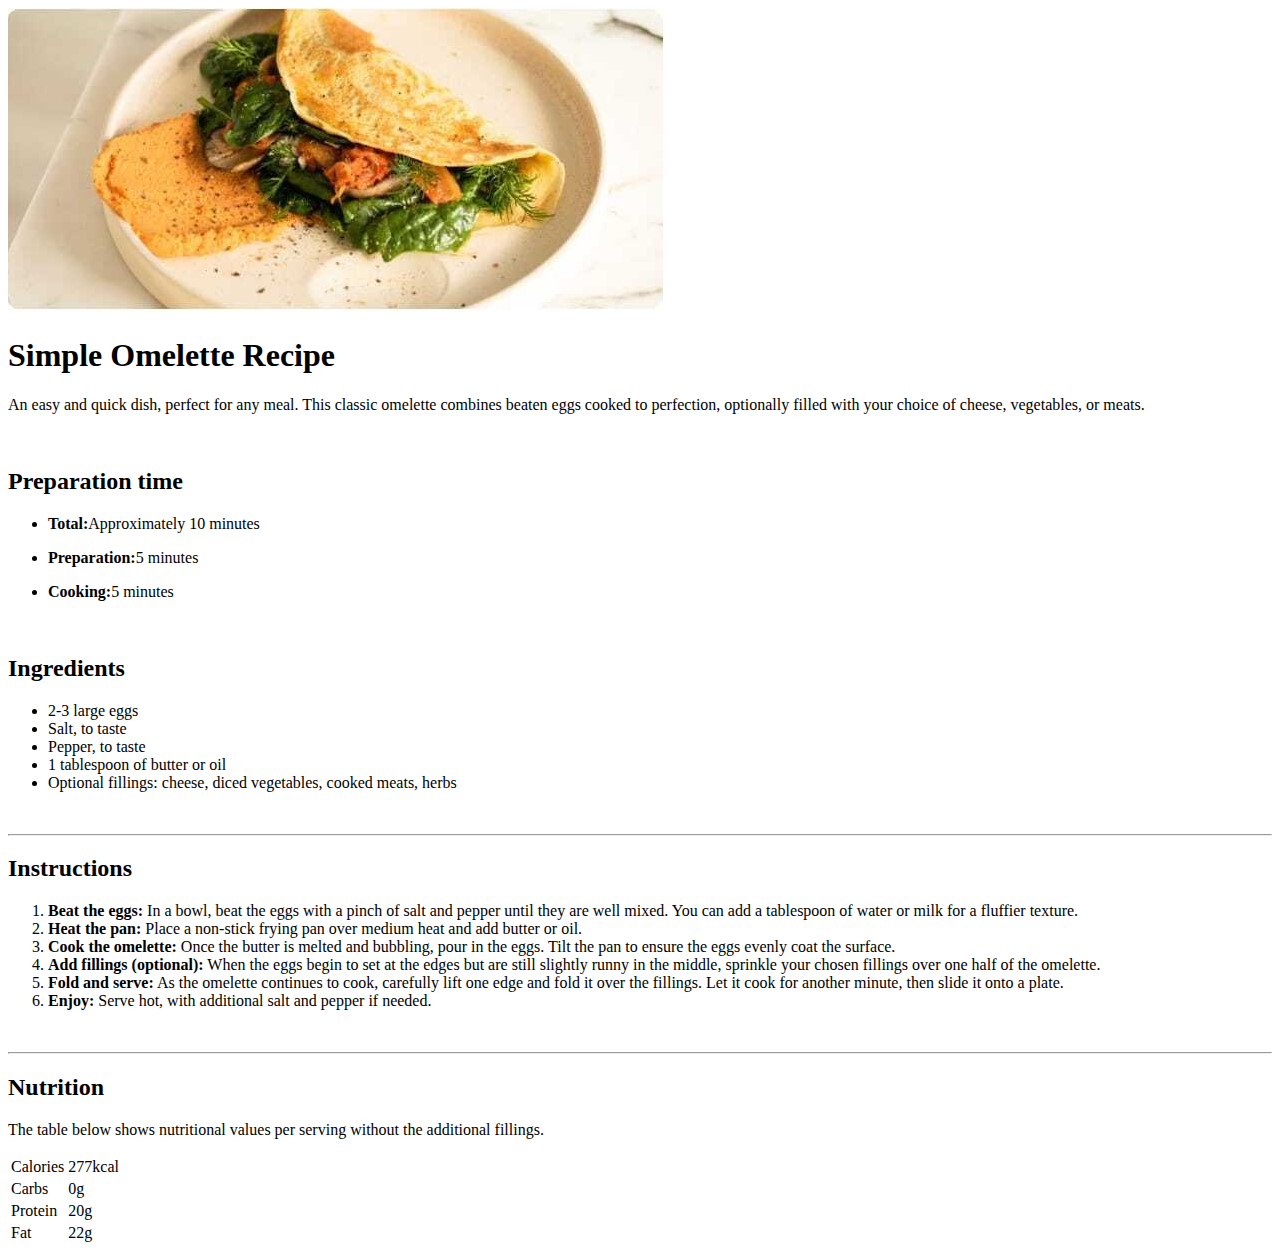
<file: assigment1/index.html>
<!DOCTYPE html>
<html lang="en">
<head>
    <meta charset="UTF-8">
    <meta name="viewport" content="width=device-width, initial-scale=1.0">
    <title>html</title>
</head>
<body>
    <img src="./assig1.jpg" alt="picture of sandwich ">
    <div id="1">
        <h1>Simple Omelette Recipe </h1>
        <p>An easy and quick dish, perfect for any meal. 
            This classic omelette combines beaten eggs cooked to perfection,
             optionally filled with your choice of cheese, vegetables, or meats.</p>
    </div>

    <br>

    <div id="2"> <h2 >Preparation time</h2>
    <ul>
        
        <li><b>Total:</b>Approximately 10 minutes</li>
    </ul>
       <ul>
    <li><b>Preparation:</b>5 minutes</li></ul>
       <ul>
    <li><b>Cooking:</b>5 minutes</li></ul>
</div>

    <br>

    <div id="3"> 
        <h2>Ingredients</h2>
        <ul>
            <li>2-3 large eggs</li>
            <li>Salt, to taste</li>
            <li>Pepper, to taste</li>
            <li>1 tablespoon of butter or oil</li>
            <li>Optional fillings: cheese, diced vegetables, cooked meats, herbs</li>
        </ul>
    </div>

    <br>
    <hr>

    <div id="4"><h2>Instructions</h2>
        <ol>
            <li><b>Beat the eggs: </b>In a bowl, beat the eggs with a pinch of salt and pepper until they are well mixed. You can add a tablespoon of water or milk for a fluffier texture.</li>
            <li><b> Heat the pan:</b> Place a non-stick frying pan over medium heat and add butter or oil.</li>
            <li><b> Cook the omelette:</b> Once the butter is melted and bubbling, pour in the eggs. Tilt the pan to ensure the eggs evenly coat the surface.</li>
            <li><b> Add fillings (optional):</b> When the eggs begin to set at the edges but are still slightly runny in the middle, sprinkle your chosen fillings over one half of the omelette.</li>
            <li><b> Fold and serve:</b> As the omelette continues to cook, carefully lift one edge and fold it over the fillings. Let it cook for another minute, then slide it onto a plate.</li>
            <li><b> Enjoy: </b>Serve hot, with additional salt and pepper if needed.</li>
        </ol>

    </div>

    <br>
    <hr>

    <div id="5">
        <h2>Nutrition</h2>
        <p>The table below shows nutritional values per serving without the additional fillings.</p>
        <table>
                <tr>
                <td>Calories</td>
                <td>277kcal</td>
                </tr>
                <tr>
                <td>Carbs</td>
                <td>0g</td>
                </tr>
                <tr>
                    <td>Protein</td>
                    <td>20g</td>
                    </tr>
                
                    <tr>
                        <td>Fat </td>
                        <td>22g</td>
                        </tr>
        </table>
    </div>
    

</body>
</html>
</file>
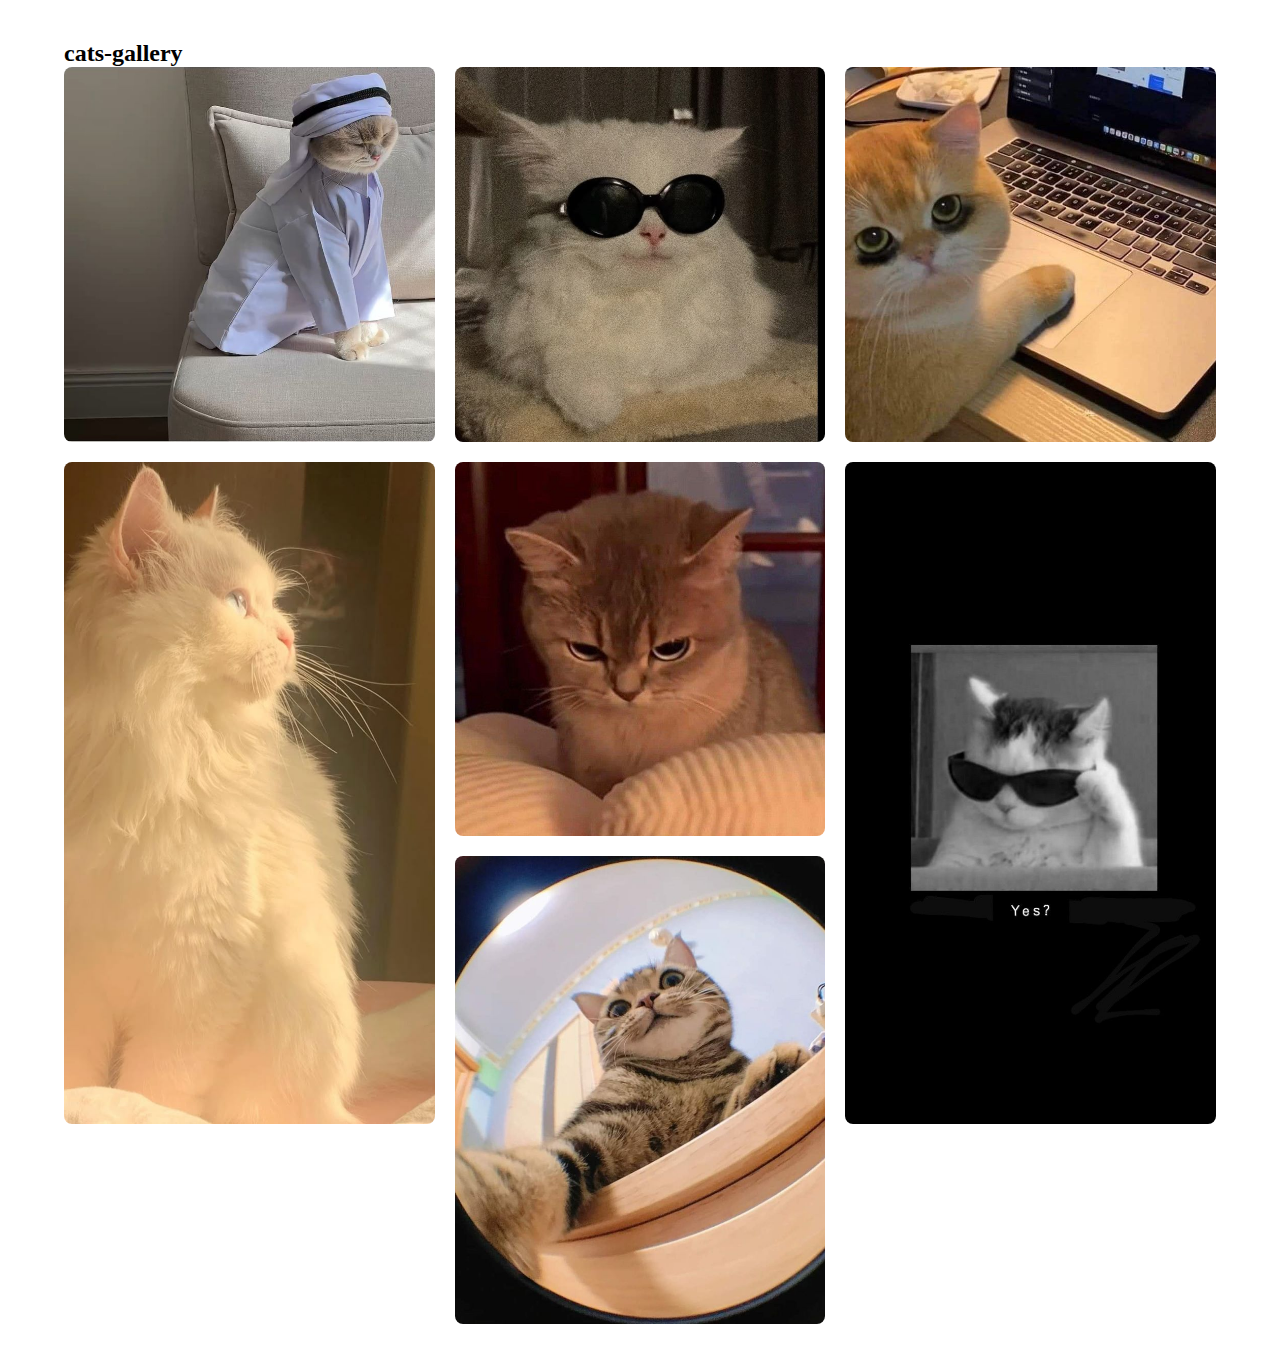
<file: taske1/index.html>
<!DOCTYPE html>
<html lang="en">
<head>
    <meta charset="UTF-8">
    <meta name="viewport" content="width=device-width, initial-scale=1.0">
    <title>The gallery of cats</title>
    <link rel="stylesheet" href="style.css">
</head>
<body>
    <div class="contener">
        <h2 class="titel">cats-gallery</h2>
        <div class="photo-gallery">
            <div class="colum">
                <div class="photo">
                    <img src="laU4w3xg.jpg" alt="">
                </div>
                <div class="photo">
                    <img src="UlCJtNQN.jpg" alt="">
                </div>
            </div>
            <div class="colum">
                <div class="photo">
                    <img src="cat.jpg" alt="">
                </div>
                <div class="photo">
                    <img src="XaX3_6WG.jpg" alt="">
                </div>
                <div class="photo">
                    <img src="-lkf-xNi.jpg" alt="">
                </div>
            </div>
            <div class="colum">
                <div class="photo">
                    <img src="K_zLJOCT.jpg" alt="">
                </div>
                <div class="photo">
                    <img src="c_d_oU_k.jpg" alt="">
                </div>
            </div>
        </div>
    </div>
</body>
</html>
</file>
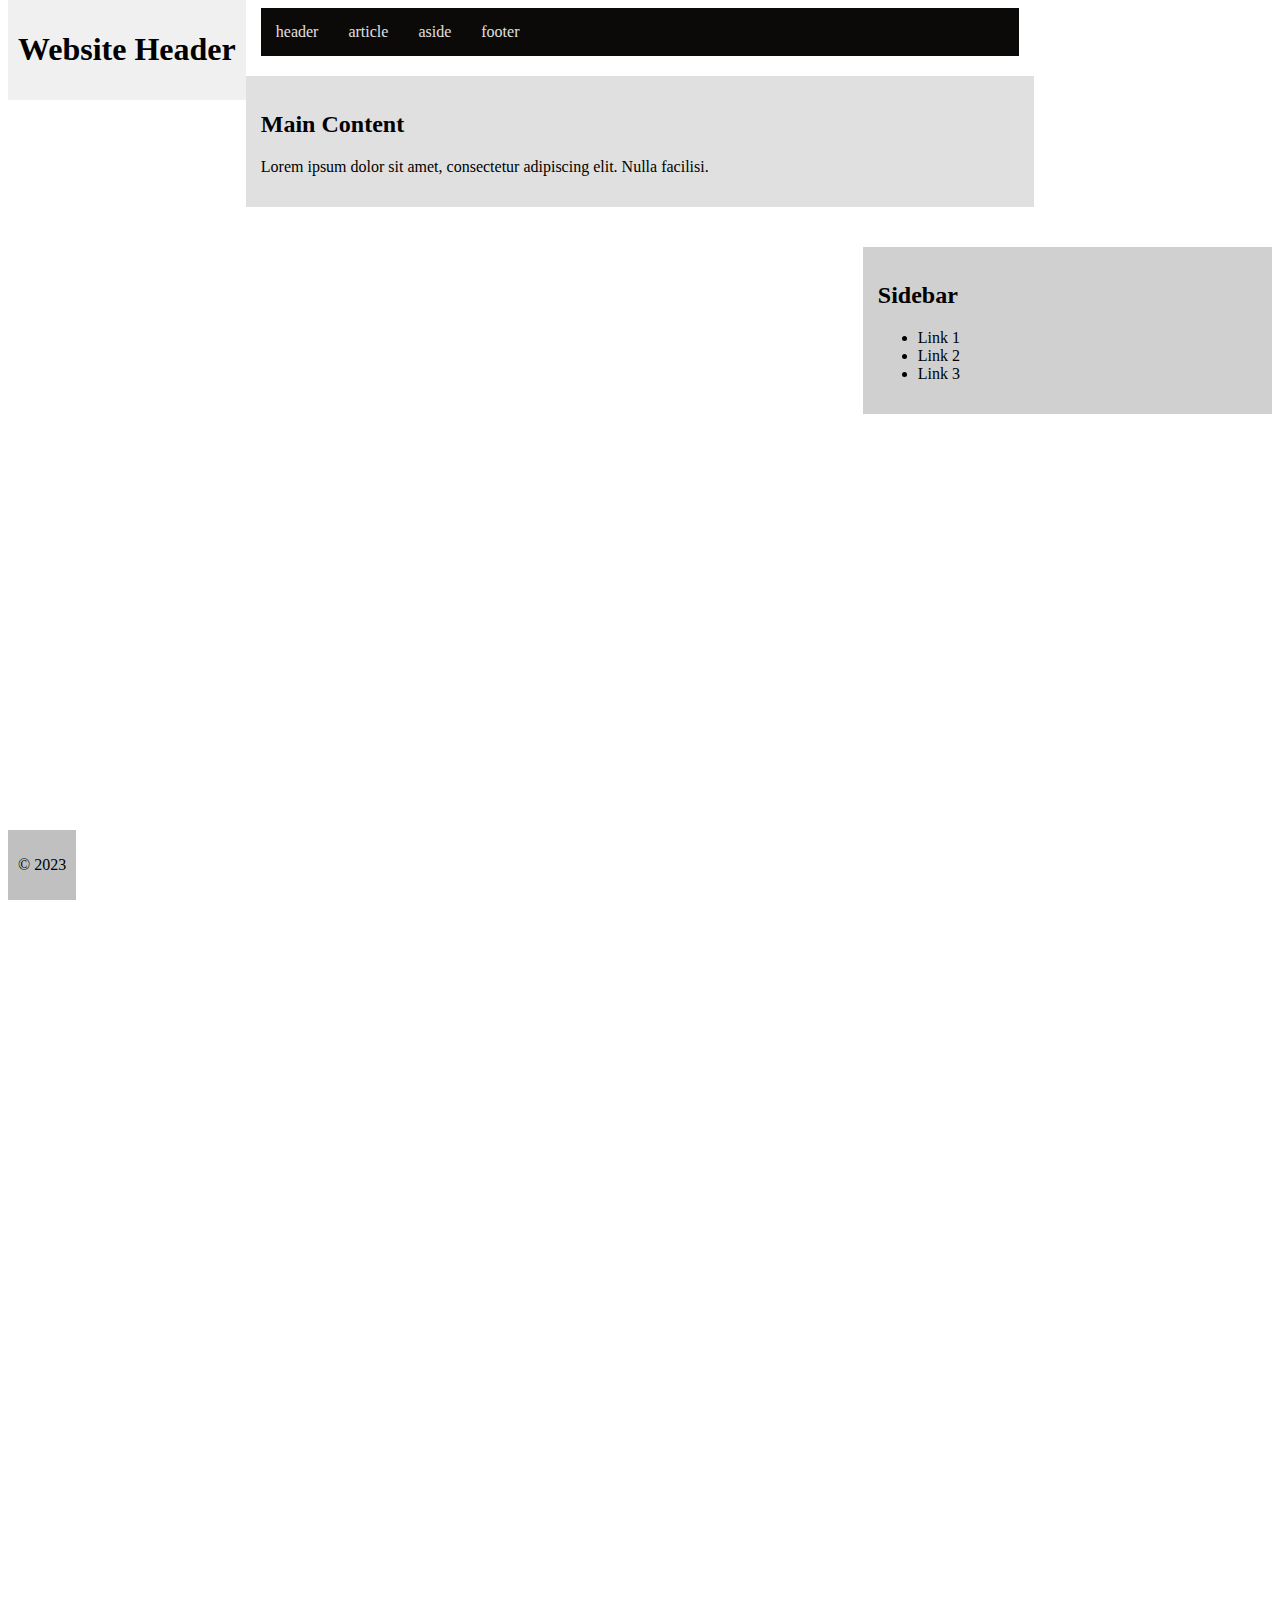
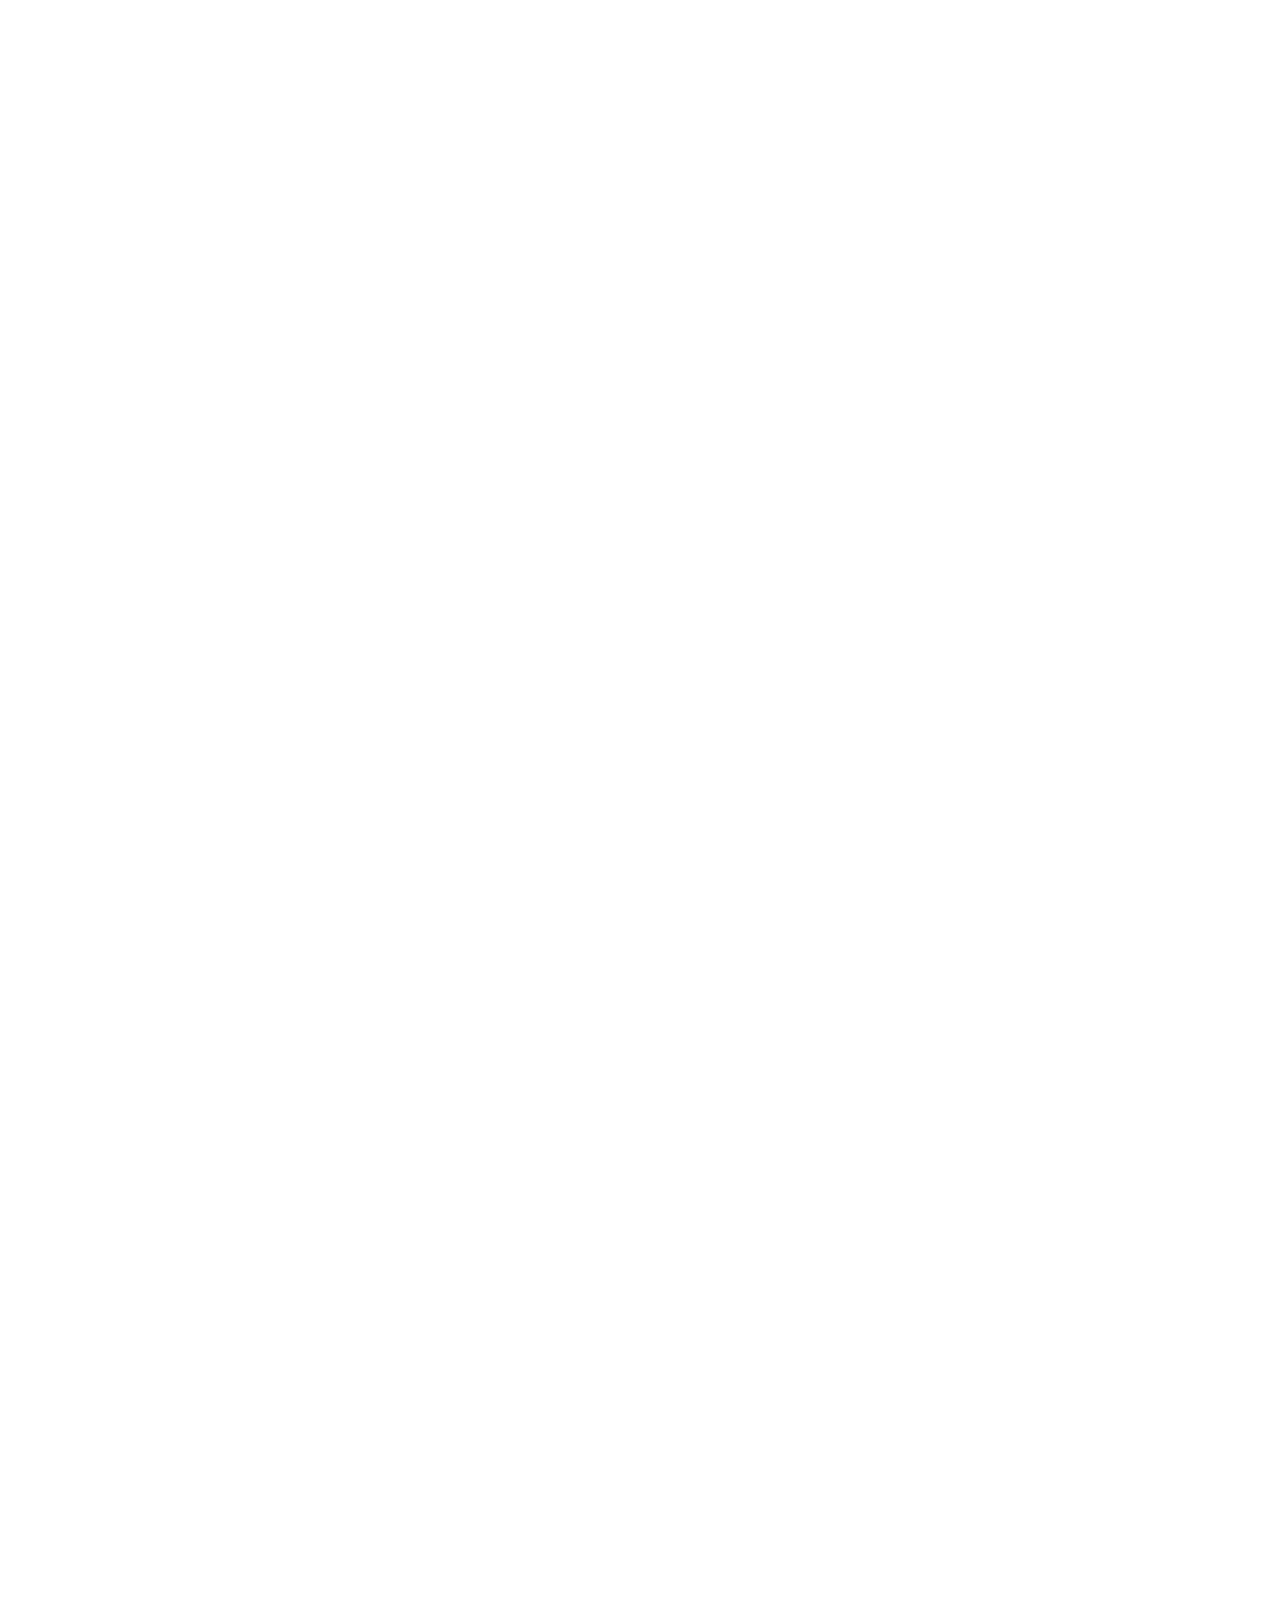
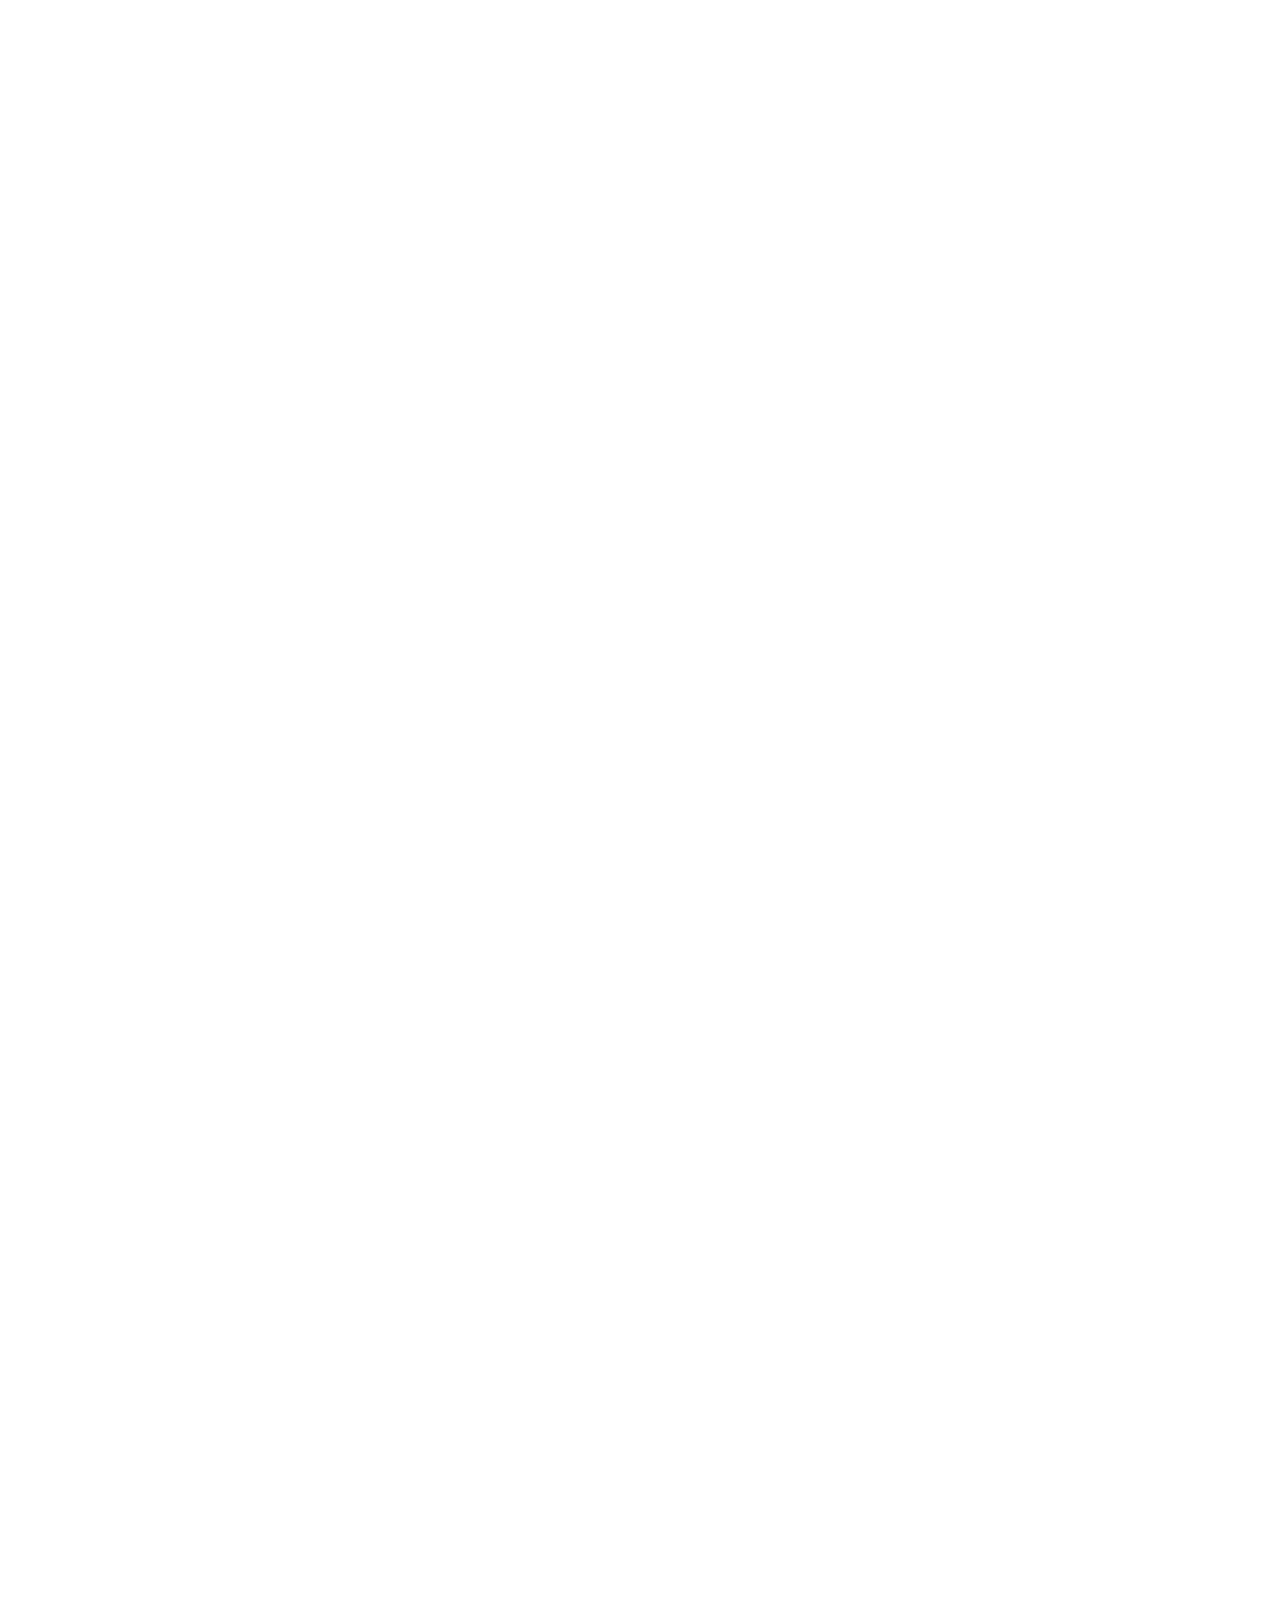
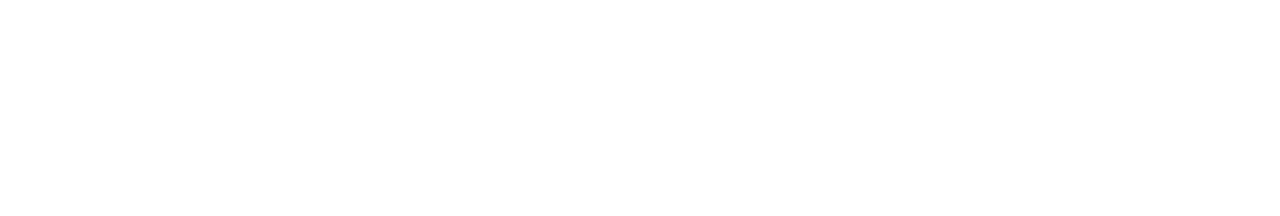
<file: taske2/index.html>
<!DOCTYPE html>
<html lang="en">
<head>
    <meta charset="UTF-8">
    <title>CSS Positioning Practice</title>
    <link rel="stylesheet" href="style.css">
</head>
<body>
    <header>
        <h1>Website Header</h1>
    </header>
    
    <nav class="navbar">
        <ul>
            <li><a href="#">header</a></li>
            <li><a href="#">article</a></li>
            <li><a href="#">aside</a></li>
            <li><a href="#">footer</a></li>
        </ul> 
    

    </nav>
    <main>
        <article>
            <h2>Main Content</h2>
            <p>Lorem ipsum dolor sit amet, consectetur adipiscing elit. Nulla facilisi.</p>
        </article>
        <aside >
            <h2>Sidebar</h2>
            <ul>
                <li>Link 1</li>
                <li>Link 2</li>
                <li>Link 3</li>
            </ul>
        </aside>
    </main>
    <footer>
        <p>© 2023</p>
    </footer>
    
    
</body>
</html>
</file>
<file: taske1/style.css>
*{
    margin: 0;
    padding: 0;
}
.contener{
    max-width: 1224px;
    width: 90%;
    margin: auto;
    padding: 40px 0;
}
.photo-gallery {
    display: flex;
    gap: 20px;
}
.colum{
    display: flex;
    flex-direction: column;
    gap: 20px;
}
.photo img{
    width: 100%;
    height: 100%;
    border-radius: 8px;
    object-fit: cover;
}
</file>
<file: taske2/style.css>
body{
    min-height: 5000px;

}
header {
    top :0;
    background-color: #F0F0F0;
    padding: 10px;
    position: fixed;

}
article {
Width: 60%;
Margin: 20px auto;
Background-color: #E0E0E0;
Padding: 15px;
}
main {
    position: relative;

}
aside {
Width: 30%;
Margin: 20px auto;
Background-color: #D0D0D0;
Padding: 15px;
position:absolute ;
right: 0;

}
footer {
Background-color: #C0C0C0;
Padding: 10px;
position: absolute ;
bottom: 0;

}

.navbar ul {
    list-style-type: none;
    background-color: rgb(12, 9, 9);
    padding: 0;
    margin:  0 20%;
    overflow: hidden;
    
}
.navbar li {
    float :left;
    text-align: center;
    

}
.navbar a {
    color :#E0E0E0;
    display: block;
    padding: 15px ;
    text-decoration: none;
}
.navbar {
    top: 0;
position: sticky;
z-index: 1200;
}
</file>
